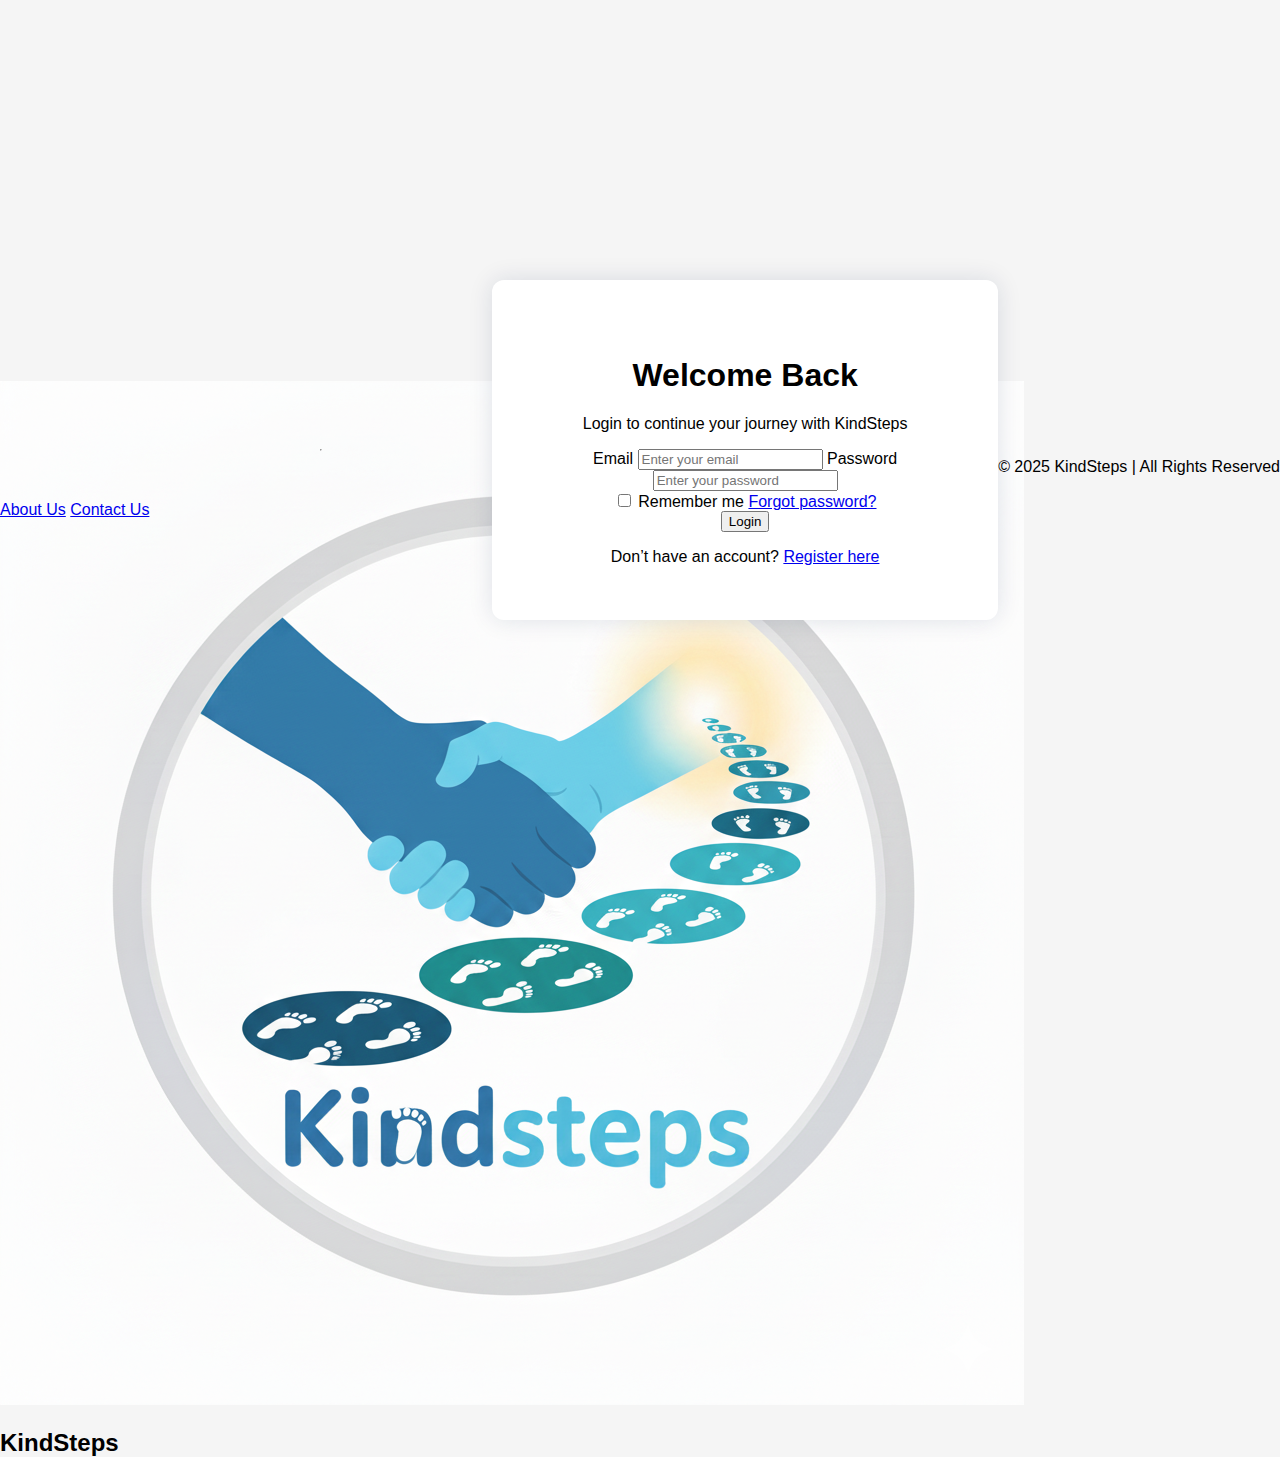
<file: index.html>
<!DOCTYPE html>
<html lang="en">
<head>
    <meta charset="UTF-8">
    <meta name="viewport" content="width=device-width, initial-scale=1.0">
    <title>KindSteps | Login</title>
    <link rel="stylesheet" href="style.css">
    <link href="https://fonts.googleapis.com/css2?family=Inter:wght@400;600;700&display=swap" rel="stylesheet">
</head>
<body>

    <!-- Navbar -->
    <header class="navbar">
        <div class="logo">
            <img src="./assets/Logo.png" alt="KindSteps Logo">
            <h2>KindSteps</h2>
        </div>
        <nav>
            <a href="./pages/about.html">About Us</a>
            <a href="./pages/contact.html">Contact Us</a>
        </nav>
    </header>

    <hr>

    <!-- Login Section -->
    <section class="login-container">
        <div class="login-box">
            <h1>Welcome Back</h1>
            <p>Login to continue your journey with KindSteps</p>

            <form>
                <label for="email">Email</label>
                <input type="email" id="email" placeholder="Enter your email" required>

                <label for="password">Password</label>
                <input type="password" id="password" placeholder="Enter your password" required>

                <div class="remember-forgot">
                    <label>
                        <input type="checkbox"> Remember me
                    </label>
                    <a href="#" class="forgot-link">Forgot password?</a>
                </div>

                <button type="submit">Login</button>
            </form>

            <p class="register-text">
                Don’t have an account? <a href="#">Register here</a>
            </p>
        </div>
    </section>

    <!-- Footer -->
    <footer class="footer">
        <p>© 2025 KindSteps | All Rights Reserved</p>
    </footer>

</body>
</html>
</file>
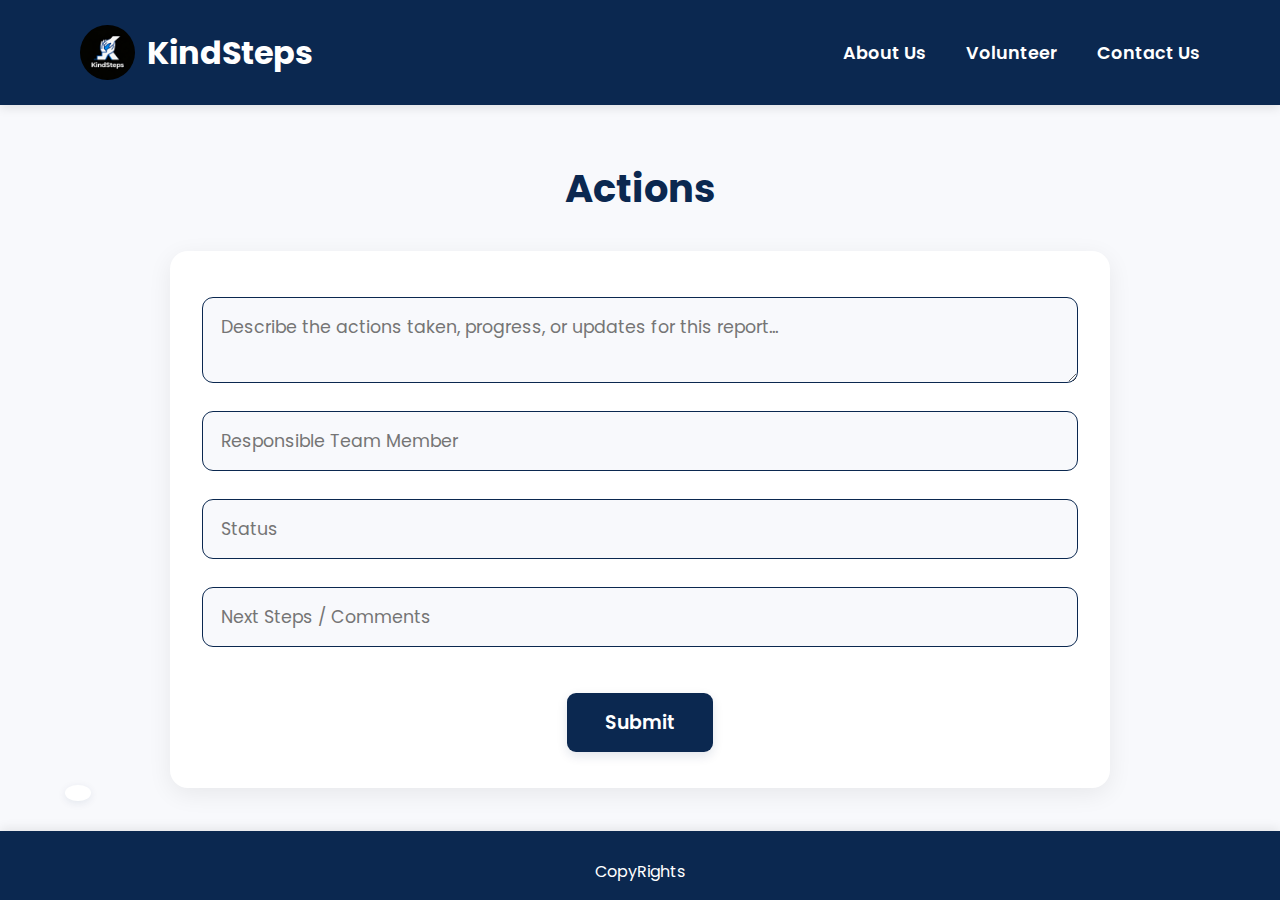
<file: pages/actions.html>
<!DOCTYPE html>
<html lang="en">
<head>
  <meta charset="UTF-8">
  <meta name="viewport" content="width=device-width, initial-scale=1.0">
  <title>KindSteps | Small Steps, Big Change</title>
  <link rel="stylesheet" href="../styles/actions.css">
  <link href="https://fonts.googleapis.com/css2?family=Poppins:wght@300;400;500;600;700&display=swap" rel="stylesheet">
</head>
<body>
  <!-- Header -->
  <header>
    <div class="logo-section">
      <img src="../assets/kindsteps_logo.png" alt="KindSteps Logo" class="logo">
      <h1>KindSteps</h1>
    </div>
    <nav>
      <ul>
        <li><a href="#">About Us</a></li>
        <li><a href="#">Volunteer</a></li>
        <li><a href="#">Contact Us</a></li>
      </ul>
    </nav>
  </header>

    <div class="main-section">
        <h2>Actions</h2>
        <form class="actions-form">
            <textarea placeholder="Describe the actions taken, progress, or updates for this report..." required></textarea>
            <input type="text" placeholder="Responsible Team Member" required>
            <input type="text" placeholder="Status" required>
            <input type="text" placeholder="Next Steps / Comments" required>
            <button class="btn submit-btn" type="submit">Submit</button>
        </form>
        <a href="#" class="back-arrow-btn" title="Back" aria-label="Go Back">
            <i class="fa-solid fa-arrow-left"></i>
        </a>
    </div>

    <footer>
        <p>CopyRights</p>
        <div class="footer-social">
            <a href="#"><i class="fab fa-facebook"></i></a>
            <a href="#"><i class="fab fa-instagram"></i></a>
            <a href="#"><i class="fa-regular fa-user"></i></a>
        </div>
    </footer>
</body>
</html>
</file>
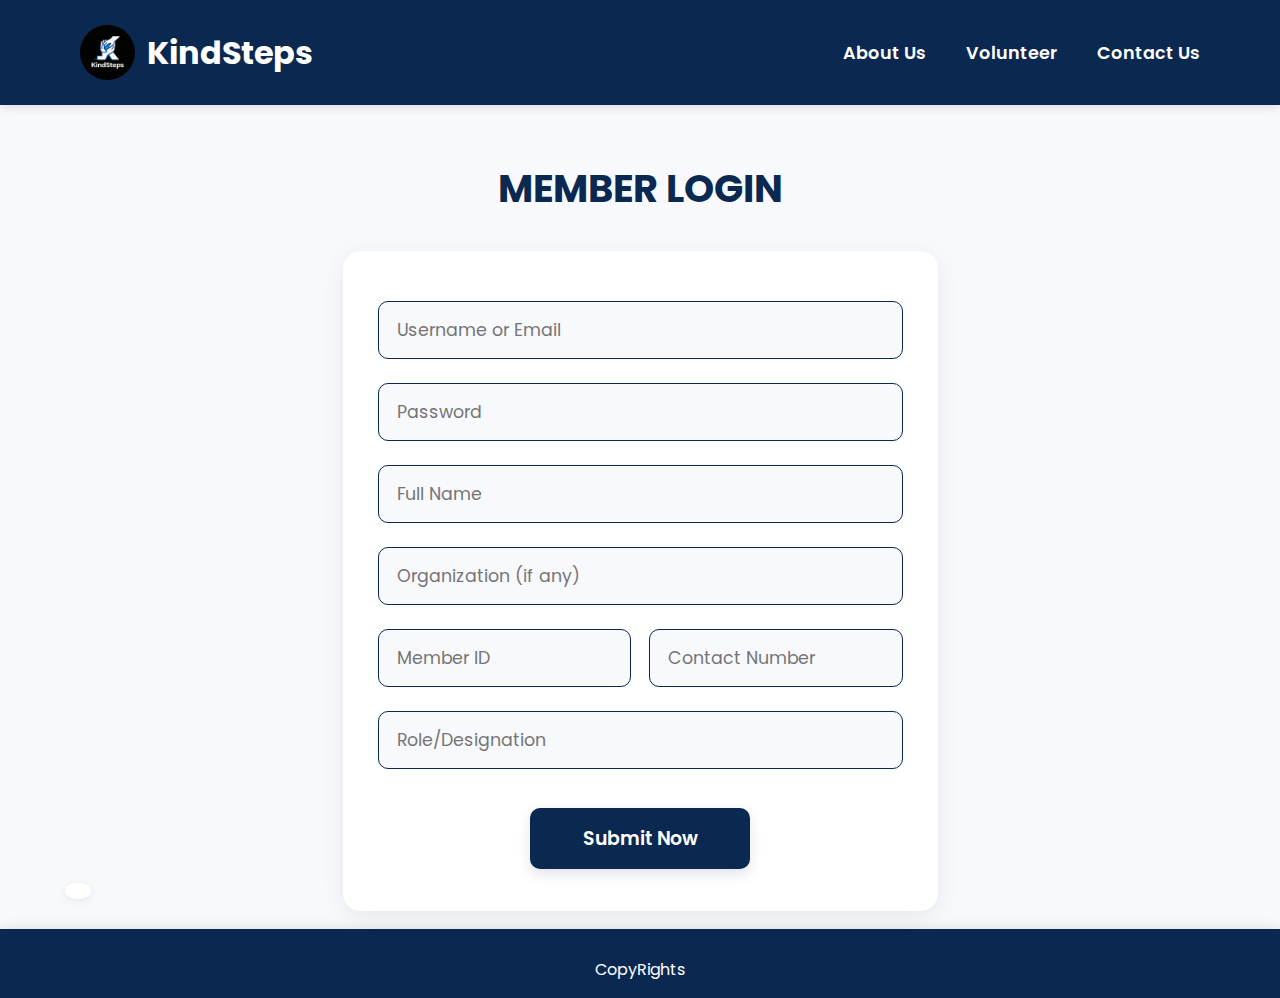
<file: pages/member.html>
<!DOCTYPE html>
<html lang="en">
<head>
  <meta charset="UTF-8">
  <meta name="viewport" content="width=device-width, initial-scale=1.0">
  <title>KindSteps | Small Steps, Big Change</title>
  <link rel="stylesheet" href="../styles/member.css">
  <link href="https://fonts.googleapis.com/css2?family=Poppins:wght@300;400;500;600;700&display=swap" rel="stylesheet">
</head>
<body>
  <!-- Header -->
  <header>
    <div class="logo-section">
      <img src="../assets/kindsteps_logo.png" alt="KindSteps Logo" class="logo">
      <h1>KindSteps</h1>
    </div>
    <nav>
      <ul>
        <li><a href="#">About Us</a></li>
        <li><a href="#">Volunteer</a></li>
        <li><a href="#">Contact Us</a></li>
      </ul>
    </nav>
    </header>

    <div class="main-section">
        <h2>MEMBER LOGIN</h2>
        <form class="login-form" autocomplete="off">
            <input type="text" placeholder="Username or Email" required>
            <input type="password" placeholder="Password" required>
            <input type="text" placeholder="Full Name" required>
            <input type="text" placeholder="Organization (if any)" required>
            <div class="form-row">
                <input type="text" placeholder="Member ID" required>
                <input type="text" placeholder="Contact Number" required>
            </div>
            <input type="text" placeholder="Role/Designation" required>
            <button type="submit" class="btn submit-btn">Submit Now</button>
        </form>
        <a href="#" class="back-arrow-btn" title="Back" aria-label="Go Back">
            <i class="fa-solid fa-arrow-left"></i>
        </a>
    </div>

    <footer>
        <p>CopyRights</p>
        <div class="footer-social">
            <a href="#"><i class="fab fa-facebook"></i></a>
            <a href="#"><i class="fab fa-instagram"></i></a>
            <a href="#"><i class="fa-regular fa-user"></i></a>
        </div>
    </footer>
</body>
</html>
</file>
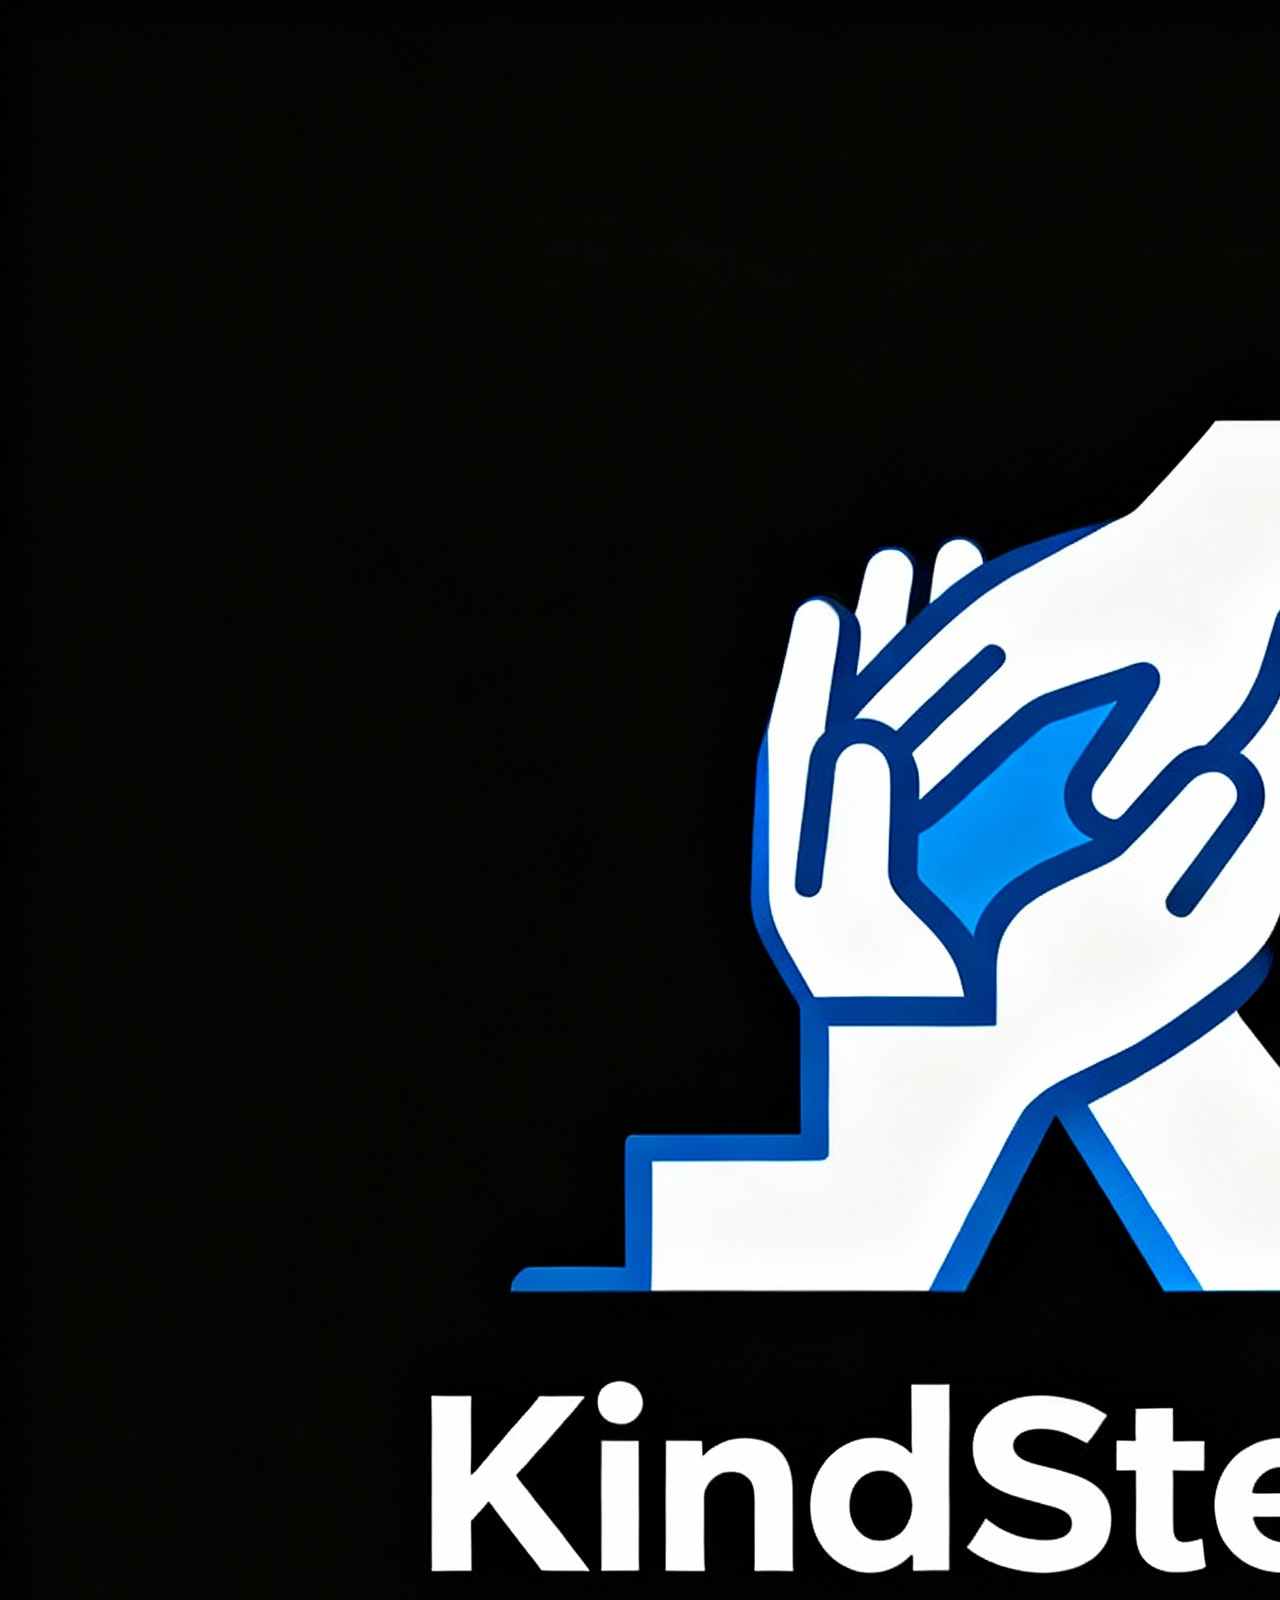
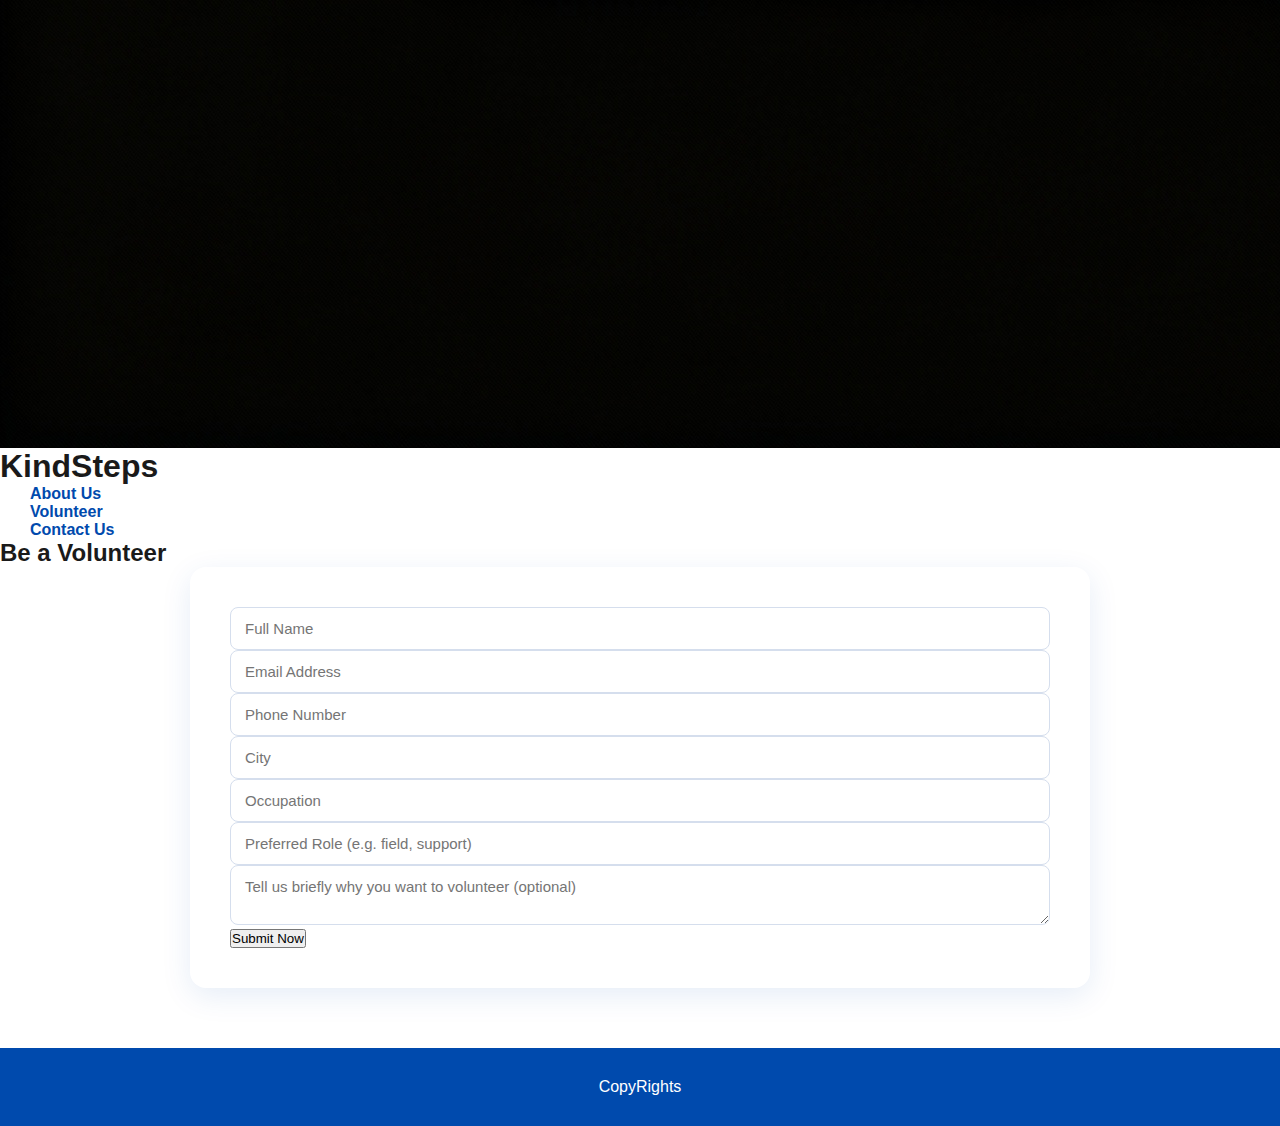
<file: pages/volunteer.html>
<!DOCTYPE html>
<html lang="en">
<head>
  <meta charset="UTF-8">
  <meta name="viewport" content="width=device-width, initial-scale=1.0">
  <title>KindSteps | Small Steps, Big Change</title>
  <link rel="stylesheet" href="../styles/volunteer.css">
  <link href="https://fonts.googleapis.com/css2?family=Poppins:wght@300;400;500;600;700&display=swap" rel="stylesheet">
</head>
<body>
  <!-- Header -->
  <header>
    <div class="logo-section">
      <img src="../assets/kindsteps_logo.png" alt="KindSteps Logo" class="logo">
      <h1>KindSteps</h1>
    </div>
    <nav>
      <ul>
        <li><a href="#">About Us</a></li>
        <li><a href="#">Volunteer</a></li>
        <li><a href="#">Contact Us</a></li>
      </ul>
    </nav>
    </header>

    <div class="main-section">
        <h2>Be a Volunteer</h2>
        <form class="volunteer-form">
            <div class="form-grid">
                <input type="text" placeholder="Full Name" required>
                <input type="email" placeholder="Email Address" required>
                <input type="text" placeholder="Phone Number" required>
                <input type="text" placeholder="City" required>
                <input type="text" placeholder="Occupation" required>
                <input type="text" placeholder="Preferred Role (e.g. field, support)" required>
            </div>
            <textarea class="extra-info" placeholder="Tell us briefly why you want to volunteer (optional)"></textarea>
            <button type="submit" class="btn submit-btn">Submit Now</button>
        </form>
        <a href="#" class="back-arrow-btn" title="Back" aria-label="Go Back">
            <i class="fa-solid fa-arrow-left"></i>
        </a>
    </div>

    <footer>
        <p>CopyRights</p>
        <div class="footer-social">
            <a href="#"><i class="fab fa-facebook"></i></a>
            <a href="#"><i class="fab fa-instagram"></i></a>
            <a href="#"><i class="fa-regular fa-user"></i></a>
        </div>
    </footer>
</body>
</html>
</file>
<file: style.css>
body {
    margin: 0;
    height: 100vh;
    font-family: 'Segoe UI', Arial, sans-serif;
    background: linear-gradient(135deg, #0051be 0%, #002353 60%, #cfe2fa 100%);
    display: flex;
    align-items: center;
    justify-content: center;
    background: 
     whitesmoke

}

.login-container {
    background: #fff;
    box-shadow: 0 0 24px rgba(0, 35, 83, 0.12);
    border-radius: 12px;
    padding: 56px 38px 38px 38px;
    width: 430px;
    text-align: center;
}

.logo {
    width: 120px;
    height: 120px;
    border-radius: 50%;
    
}

.title {
    color: #002353;
    margin-bottom: 20px;
    font-size: 3.7em;
    font-weight: bold;
    letter-spacing: 2px;

}

.icon {
    font-size: 42px;
    color: #002353;
    margin-bottom: 28px;
}

.login-form input {
    display: block;
    width: 100%;
    margin: 14px 0;
    padding: 12px 18px;
    border: 1.5px solid #002353;
    border-radius: 8px;
    font-size: 1.08em;
    background: #f3f6fa;
    transition: border-color 0.2s;
}

.login-form input:focus {
    border-color: #0051be;
    outline: none;
}

.login-form button {
    width: 100%;
    padding: 14px;
    background: linear-gradient(90deg, #003678 60%, #0051be 100%);
    color: #fff;
    border: none;
    border-radius: 8px;
    font-size: 1.09em;
    font-weight: bold;
    margin-top: 14px;
    cursor: pointer;
    transition: background 0.3s;
}

.login-form button:hover {
    background: linear-gradient(90deg, #0051be 40%, #003678 100%);
}
.login-form input {
    box-sizing: border-box;
    padding-left: 18px;
    padding-right: 18px;
    text-align: center;
}



.register {
    margin: 22px 0 0 0;
    font-size: 1em;
    color: #002353;
}

.register a {
    color: #0051be;
    text-decoration: none;
    font-weight: 600;
    margin-left: 6px;
    transition: color 0.2s;
}

.register a:hover {
    color: #003678;
}

footer {
    margin-top: 34px;
    text-align: center;
}

.copyright {
    color: #c4d1e5;
    font-size: 1em;
}
@media (max-width: 600px) {
    body {
        padding: 0;
        align-items: flex-start;
        justify-content: flex-start;
    }
    .login-container {
        width: 98vw;
        min-width: unset;
        max-width: 99vw;
        box-sizing: border-box;
        padding: 32px 8px 24px 8px;
        margin: 0 auto;
        border-radius: 0;
        box-shadow: none;
    }
    .logo {
        width: 78px;
        height: 78px;
    }
    .title {
        font-size: 2em;
    }
    .login-form input,
    .login-form button {
        font-size: 1em;
        padding: 10px 8px;
    }
    .icon {
        font-size: 32px;
    }
    .register,
    .copyright {
        font-size: 0.95em;
    }
}

@media (max-width: 400px) {
    .login-container {
        padding: 14px 1vw;
    }
    .logo {
        width: 58px;
        height: 58px;
    }
    .title {
        font-size: 1.25em;
        margin-bottom: 12px;
    }
}
</file>
<file: styles/actions.css>
* {
    margin: 0;
    padding: 0;
    box-sizing: border-box;
    font-family: 'Poppins', sans-serif;
}
body {
    background-color: #f8f9fc;
    color: #0b2850;
    min-height: 100vh;
    display: flex;
    flex-direction: column;
}
header, footer {
    background: #0b2850;
    color: #fff;
    box-shadow: 0 3px 10px rgba(0,0,0,0.1);
    padding: 25px 80px;
    display: flex;
    align-items: center;
    justify-content: space-between;
}
.logo-section {
    display: flex;
    align-items: center;
    gap: 12px;
}
.logo {
  width: 55px;
  height: 55px;
  border-radius: 50%;
}
.logo-text {
    font-size: 2rem;
    font-weight: 700;
    letter-spacing: 1px;
}
nav ul {
    display: flex;
    gap: 40px;
    list-style: none;
}
nav ul li a {
    text-decoration: none;
    font-weight: 600;
    color: #ffffff;
    font-size: 1.1rem;
    transition: 0.3s ease;
}
nav ul li a:hover {
    color: #cce0ff;
}
.footer-social {
    display: flex;
    gap: 15px;
}
.footer-social a {
    color: #fff;
    font-size: 1.35rem;
    transition: color 0.25s;
}
.footer-social a:hover {
    color: #a8c1ff;
}
footer {
    width: 100vw;
    margin-left: calc(-50vw + 50%);
    background: #0b2850;
    color: #fff;
    text-align: center;
    font-size: 1rem;
    margin-top: auto;
    padding: 28px 0 16px 0;
    box-shadow: 0 -3px 10px rgba(0,0,0,0.08);
    border: none;
    display: block;
}
/* Main Section */
.main-section {
    width: 100%;
    max-width: 1200px;
    margin: 0 auto;
    padding: 55px 15px 0 15px;
    flex: 1 0 auto;
    display: flex;
    flex-direction: column;
    align-items: flex-start;
    min-height: 65vh;
    position: relative;
}
.main-section h2 {
    text-align: center;
    font-size: 2.4rem;
    font-weight: 700;
    margin-bottom: 34px;
    width: 100%;
}
.actions-form {
    background: #fff;
    border-radius: 18px;
    box-shadow: 0 6px 24px rgba(0,0,0,0.07);
    padding: 46px 32px 36px 32px;
    max-width: 940px;
    width: 100%;
    margin: 0 auto 22px auto;
    display: flex;
    flex-direction: column;
    gap: 28px;
    align-items: center;
}
.actions-form textarea {
    width: 100%;
    min-height: 54px;
    background: #f8f9fc;
    border: 1.5px solid #0b2850;
    border-radius: 11px;
    font-size: 1.09rem;
    padding: 16px 18px;
    color: #0b2850;
    resize: vertical;
    transition: border-color 0.3s;
}
.actions-form textarea:focus {
    border-color: #003399;
}
.actions-form input[type="text"] {
    width: 100%;
    background: #f8f9fc;
    border: 1.5px solid #0b2850;
    border-radius: 11px;
    font-size: 1.09rem;
    padding: 16px 18px;
    color: #0b2850;
    outline: none;
    transition: border-color 0.3s;
}
.actions-form input[type="text"]:focus {
    border-color: #003399;
}
.submit-btn {
    background: #0b2850;
    color: #fff;
    border: none;
    border-radius: 9px;
    padding: 15px 38px;
    font-size: 1.18rem;
    font-weight: 600;
    margin: 18px auto 0 auto;
    cursor: pointer;
    transition: transform 0.3s, box-shadow 0.3s;
    box-shadow: 0px 4px 11px rgba(16, 40, 87, 0.12);
    display: block;
}
.submit-btn:hover {
    transform: translateY(-3px);
    box-shadow: 0px 9px 19px rgba(0, 40, 80, 0.16);
}
.back-arrow-btn {
    position: absolute;
    left: 25px;
    bottom: 30px;
    color: #0b2850;
    font-size: 2.1em;
    text-decoration: none;
    background: #fff;
    border-radius: 50%;
    padding: 8px 14px 8px 12px;
    box-shadow: 0 2px 8px rgba(16, 40, 87, 0.09);
    transition: background 0.2s;
    display: inline-block;
}
.back-arrow-btn:hover {
    background: #e9f0ff;
}
/* Responsive */
@media (max-width: 900px) {
    header, footer {
        flex-direction: column;
        gap: 15px;
        text-align: center;
        padding: 25px 22px;
    }
    .main-section { padding-left: 5vw; padding-right: 5vw;}
    .actions-form { padding: 20px 6px;}
}
@media (max-width: 500px) {
    .main-section h2 { font-size: 1.3em;}
    .actions-form { border-radius: 9px;}
    .back-arrow-btn { font-size: 1.42em; padding: 5px 10px 5px 10px; left: 7px; bottom: 20px;}
}
</file>
<file: styles/member.css>
* {
    margin: 0;
    padding: 0;
    box-sizing: border-box;
    font-family: 'Poppins', sans-serif;
}
body {
    background-color: #f8f9fc;
    color: #0b2850;
    min-height: 100vh;
    display: flex;
    flex-direction: column;
}
header, footer {
    background: #0b2850;
    color: #fff;
    box-shadow: 0 3px 10px rgba(0,0,0,0.1);
    padding: 25px 80px;
    display: flex;
    align-items: center;
    justify-content: space-between;
}
.logo-section {
    display: flex;
    align-items: center;
    gap: 12px;
}
.logo {
  width: 55px;
  height: 55px;
  border-radius: 50%;
}
.logo-text {
    font-size: 2rem;
    font-weight: 700;
    letter-spacing: 1px;
}
nav ul {
    display: flex;
    gap: 40px;
    list-style: none;
}
nav ul li a {
    text-decoration: none;
    font-weight: 600;
    color: #ffffff;
    font-size: 1.1rem;
    transition: 0.3s ease;
}
nav ul li a:hover {
    color: #cce0ff;
}
.footer-social {
    display: flex;
    gap: 15px;
}
.footer-social a {
    color: #fff;
    font-size: 1.35rem;
    transition: color 0.25s;
}
.footer-social a:hover {
    color: #a8c1ff;
}
footer {
    width: 100vw;
    
    background: #0b2850;
    color: #fff;
    text-align: center;
    font-size: 1rem;
    margin-top: auto;
    padding: 28px 0 16px 0;
    box-shadow: 0 -3px 10px rgba(0,0,0,0.08);
    border: none;
    display: block;
}
/* Main Section */
.main-section {
    width: 100%;
    max-width: 1200px;
    margin: 0 auto;
    padding: 55px 15px 0 15px;
    flex: 1 0 auto;
    display: flex;
    flex-direction: column;
    align-items: center;
    min-height: 65vh;
    position: relative;
}
.main-section h2 {
    text-align: center;
    font-size: 2.4rem;
    font-weight: 700;
    margin-bottom: 34px;
}
.login-form {
    background: #fff;
    border-radius: 18px;
    box-shadow: 0 6px 24px rgba(0,0,0,0.07);
    padding: 50px 35px 42px 35px;
    max-width: 595px;
    min-width: 320px;
    display: flex;
    flex-direction: column;
    gap: 24px;
    align-items: center;
    margin-bottom: 18px;
    width: 100%;
}
.login-form input[type="text"],
.login-form input[type="password"] {
    background: #f8f9fc;
    border: 1.5px solid #0b2850;
    border-radius: 10px;
    font-size: 1.09rem;
    padding: 15px 18px;
    color: #0b2850;
    outline: none;
    transition: border-color 0.3s;
    width: 100%;
}
.login-form input[type="text"]:focus, 
.login-form input[type="password"]:focus {
    border-color: #003399;
}
.form-row {
    display: flex;
    gap: 18px;
    width: 100%;
}
.form-row input {
    flex: 1;
}
.submit-btn {
    background: #0b2850;
    color: #fff;
    border: none;
    border-radius: 10px;
    padding: 16px 0;
    font-size: 1.18rem;
    font-weight: 600;
    margin: 15px auto 0 auto;
    cursor: pointer;
    transition: transform 0.3s, box-shadow 0.3s;
    box-shadow: 0px 5px 13px rgba(16, 40, 87, 0.13);
    width: 220px;
    display: block;
}
.submit-btn:hover {
    transform: translateY(-3px);
    box-shadow: 0px 9px 19px rgba(0, 40, 80, 0.16);
}
.back-arrow-btn {
    position: absolute;
    left: 25px;
    bottom: 30px;
    color: #0b2850;
    font-size: 2.1em;
    text-decoration: none;
    background: #fff;
    border-radius: 50%;
    padding: 8px 14px 8px 12px;
    box-shadow: 0 2px 8px rgba(16, 40, 87, 0.09);
    transition: background 0.2s;
    display: inline-block;
}
.back-arrow-btn:hover {
    background: #e9f0ff;
}
/* Responsive */
@media (max-width: 900px) {
    header, footer {
        flex-direction: column;
        gap: 15px;
        text-align: center;
        padding: 25px 22px;
    }
    .main-section { padding-left: 6vw; padding-right: 6vw;}
    .login-form { padding: 32px 12px;}
    .form-row {
        flex-direction: column;
        gap: 14px;
    }
}
@media (max-width: 500px) {
    .main-section h2 { font-size: 1.3em;}
    .login-form { border-radius: 9px; }
    .back-arrow-btn { font-size: 1.42em; padding: 5px 10px 5px 10px; left: 7px; bottom: 20px;}
}
</file>
<file: styles/volunteer.css>
/* =========================
   KINDSTEPS VOLUNTEER PAGE
   ========================= */

* {
  margin: 0;
  padding: 0;
  box-sizing: border-box;
  font-family: 'Inter', sans-serif;
}

body {
  background-color: #ffffff;
  color: #1a1a1a;
  overflow-x: hidden;
}

/* ---------- Navbar ---------- */
.navbar {
  display: flex;
  justify-content: space-between;
  align-items: center;
  background-color: #ffffff;
  padding: 18px 70px;
  border-bottom: 1px solid #e6eaf0;
}

.logo {
  display: flex;
  align-items: center;
  gap: 10px;
}

.logo img {
  width: 45px;
  height: 45px;
}

.logo h2 {
  font-size: 22px;
  color: #004aad;
  font-weight: 700;
}

nav a {
  text-decoration: none;
  color: #004aad;
  margin-left: 30px;
  font-weight: 600;
  transition: color 0.3s ease;
}

nav a.active {
  color: #002b80;
  border-bottom: 2px solid #004aad;
  padding-bottom: 5px;
}

nav a:hover {
  color: #002b80;
}

/* ---------- Volunteer Section ---------- */
.volunteer-section {
  text-align: center;
  padding: 80px 40px;
  background: linear-gradient(to bottom right, #f6f9ff, #ffffff);
}

.volunteer-section h1 {
  color: #002b80;
  font-size: 36px;
  font-weight: 700;
  margin-bottom: 15px;
}

.intro {
  color: #444;
  font-size: 16px;
  max-width: 700px;
  margin: 0 auto 40px;
  line-height: 1.6;
}

/* ---------- Form ---------- */
.volunteer-form {
  background-color: #ffffff;
  max-width: 900px;
  margin: 0 auto;
  padding: 40px;
  border-radius: 16px;
  box-shadow: 0 8px 30px rgba(0, 74, 173, 0.1);
}

.form-row {
  display: flex;
  gap: 20px;
  flex-wrap: wrap;
  margin-bottom: 20px;
}

.volunteer-form input,
.volunteer-form textarea {
  width: 100%;
  padding: 12px 14px;
  border: 1px solid #d5deed;
  border-radius: 8px;
  outline: none;
  font-size: 15px;
  transition: border-color 0.3s ease;
}

.volunteer-form input:focus,
.volunteer-form textarea:focus {
  border-color: #004aad;
}

.btn-main {
  background-color: #004aad;
  color: #ffffff;
  padding: 12px 28px;
  border: none;
  border-radius: 8px;
  font-weight: 600;
  font-size: 16px;
  cursor: pointer;
  transition: background-color 0.3s ease;
}

.btn-main:hover {
  background-color: #00398a;
}

/* ---------- Footer ---------- */
footer {
  background-color: #004aad;
  color: #ffffff;
  text-align: center;
  padding: 30px 20px;
  margin-top: 60px;
}

.footer-container {
  display: flex;
  flex-direction: column;
  align-items: center;
  gap: 10px;
}

.socials a {
  color: #ffffff;
  margin: 0 10px;
  font-size: 18px;
  transition: opacity 0.3s ease;
}

.socials a:hover {
  opacity: 0.7;
}

/* ---------- Responsive ---------- */
@media (max-width: 768px) {
  .navbar {
    flex-direction: column;
    padding: 15px 30px;
  }

  nav {
    margin-top: 10px;
  }

  .form-row {
    flex-direction: column;
  }

  .volunteer-section h1 {
    font-size: 28px;
  }

  .volunteer-form {
    padding: 30px;
  }
}
</file>
